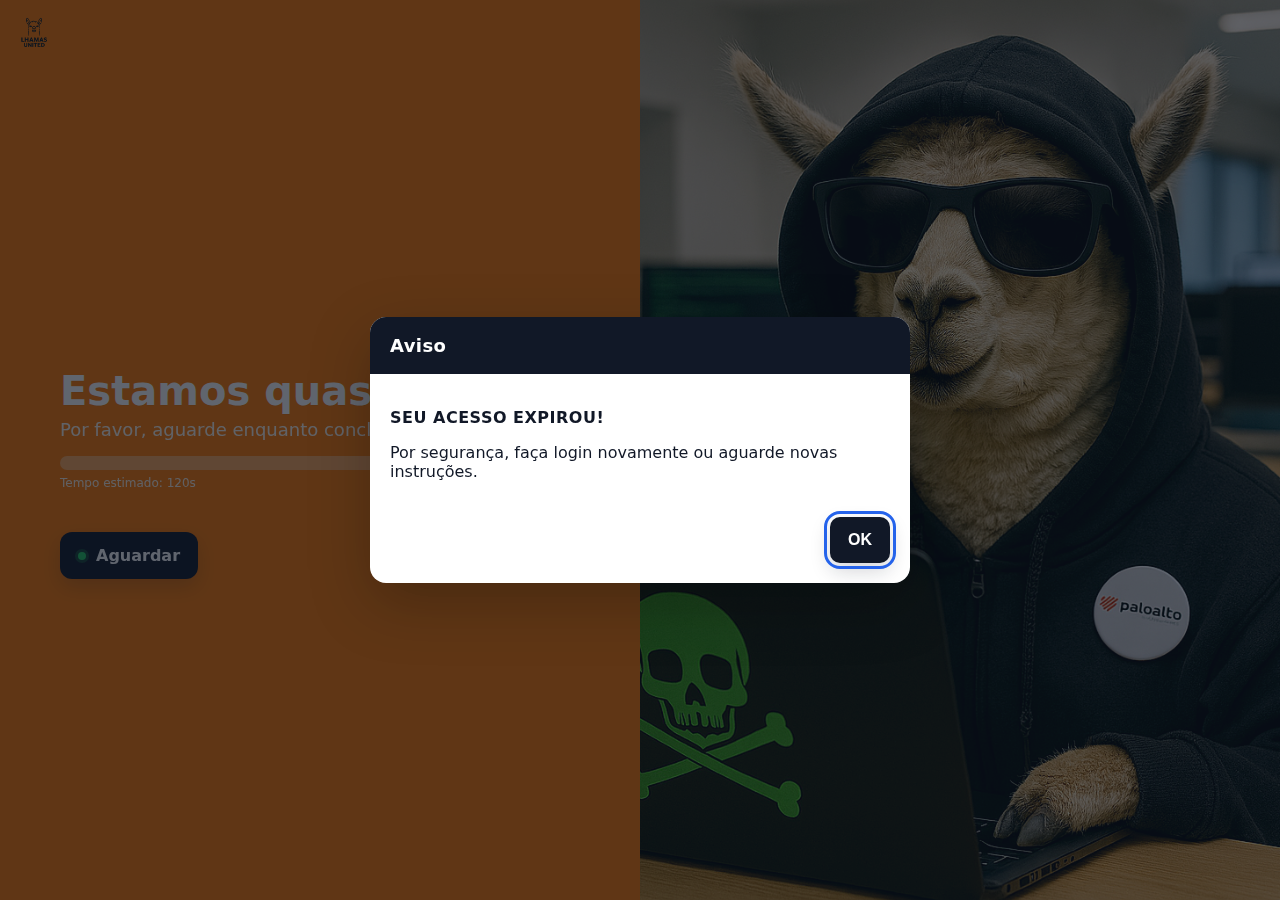
<file: index.html>
<!DOCTYPE html>
<html lang="pt-BR">

<head>
  <meta charset="utf-8" />
  <meta name="viewport" content="width=device-width, initial-scale=1" />
  <title>VPN BLOCK</title>
  <link rel="stylesheet" href="styles.css">
</head>

<body>
  <!-- Popup de expiração -->
  <div class="overlay" id="popup" role="dialog" aria-modal="true" aria-labelledby="popup-title"
    aria-describedby="popup-desc">
    <div class="modal">
      <div class="modal-header">
        <h2 class="modal-title" id="popup-title">Aviso</h2>
      </div>
      <div class="modal-body" id="popup-desc">
        <p><strong>SEU ACESSO EXPIROU!</strong></p>
        <p>Por segurança, faça login novamente ou aguarde novas instruções.</p>
      </div>
      <div class="modal-actions">
        <button class="btn" id="popup-ok" aria-label="Ok, entendido">OK</button>
      </div>
    </div>
  </div>

  <!-- Layout principal -->
  <main class="page" role="main">
    <!-- Coluna esquerda: conteúdo -->
    <section class="left">
      <div class="left-header">
        <a class="brand" href="#" aria-label="Página inicial">
          <img src="assets/images/logo.png" alt="Logo" />
          <!-- <span class="brand-text">Marca</span> -->
        </a>
      </div>

      <div class="left-inner">
        <div class="message" aria-live="polite">
          <h1>Estamos quase lá.</h1>
          <p>Por favor, aguarde enquanto concluímos as verificações.</p>

          <!-- Barra de progresso (120s) -->
          <div class="progress-wrap">
            <div id="progressbar" class="progress" role="progressbar" aria-valuemin="0" aria-valuemax="100"
              aria-valuenow="0" aria-label="Progresso das verificações" data-total-seconds="120">
              <span id="progress-fill" class="progress-fill" style="width:0%"></span>
              <span id="progress-label" class="progress-label">0%</span>
            </div>
            <div class="progress-hint" id="progress-hint" aria-hidden="true">Tempo estimado: 120s</div>
          </div>
        </div>


        <div class="actions">
          <a class="btn" id="main-action" href="aguardando.html" target="_blank" rel="noopener noreferrer">
            <span class="dot" aria-hidden="true"></span>
            Aguardar
          </a>
        </div>

      </div>
    </section>

    <!-- Coluna direita: imagem full -->
    <section class="right" aria-label="Imagem ilustrativa">
      <img src="assets/images/Designer (2).png" alt="Imagem ilustrativa" />
    </section>
  </main>

  <script src="script.js"></script>
</body>

</html>
</file>
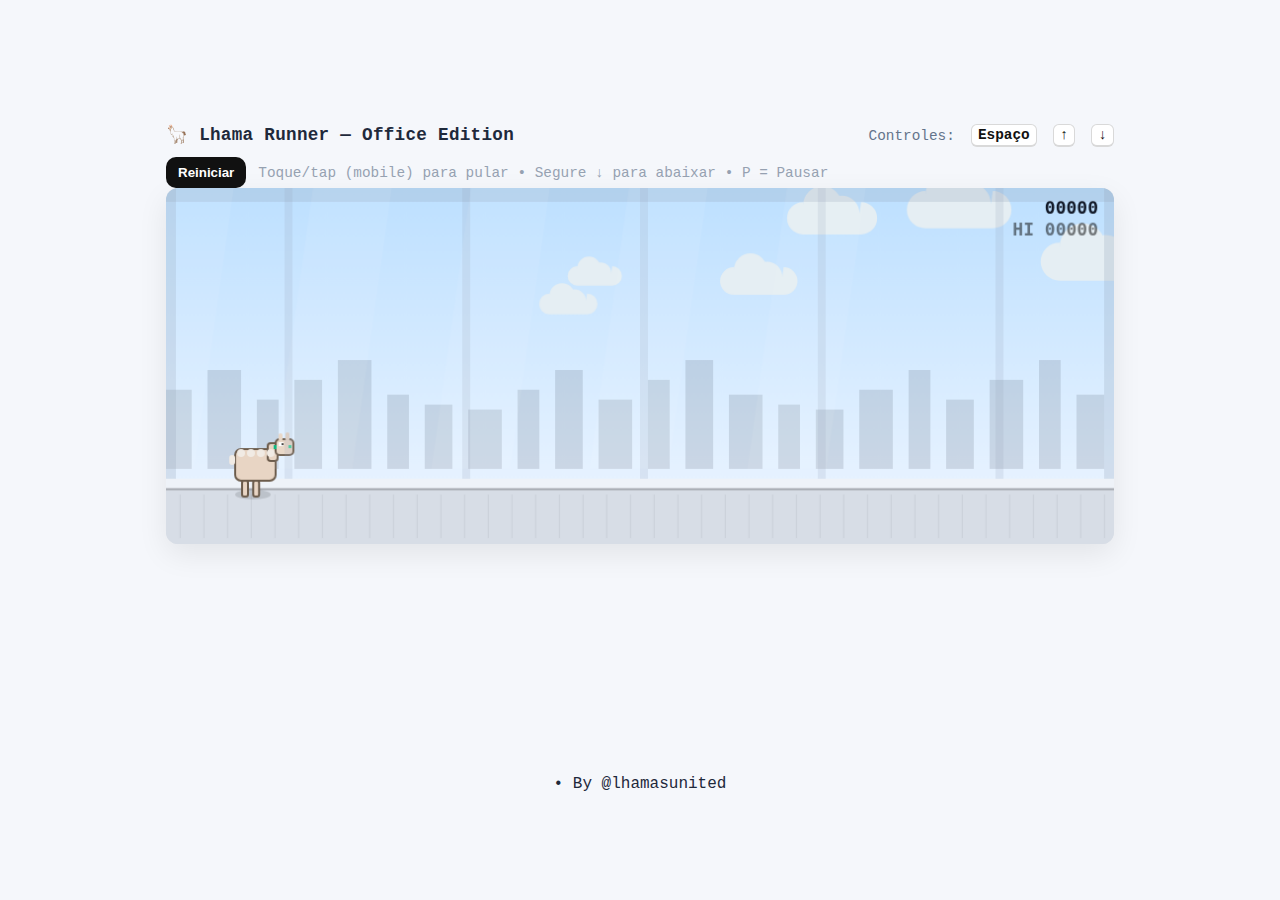
<file: aguardando.html>
<!DOCTYPE html>
<html lang="pt-BR">
<head>
<meta charset="utf-8" />
<meta name="viewport" content="width=device-width, initial-scale=1" />
<title>Lhama Runner — Office Edition</title>
<style>
  :root {
    --bg: #f5f7fb;         /* base dia dentro do escritório */
    --fg: #1e293b;
    --muted: #64748b;
    --accent: #10b981;
    --danger: #ef4444;
  }
  * { box-sizing: border-box; }
  body {
    margin: 0;
    font-family: ui-monospace, SFMono-Regular, Menlo, Consolas, "Liberation Mono", monospace;
    background: var(--bg);
    color: var(--fg);
    display: grid;
    place-items: center;
    min-height: 100dvh;
  }
  .wrap { width: min(980px, 96vw); padding: 16px; }
  header { display: flex; align-items: baseline; justify-content: space-between; margin-bottom: 10px; }
  h1 { font-size: 1.1rem; margin: 0; font-weight: 700; letter-spacing: 0.3px; }
  .hint { color: var(--muted); font-size: 0.9rem; }
  .panel { display: flex; gap: 12px; align-items: center; flex-wrap: wrap; }
  canvas {
    display: block; width: 100%; height: auto; max-height: 70vh;
    border-radius: 12px;
    box-shadow: 0 10px 30px rgba(0,0,0,0.08), inset 0 0 0 1px rgba(0,0,0,0.06);
    background: #e9eef5; /* interior do escritório */
  }
  .stats {
    display: flex; gap: 16px; align-items: center; justify-content: flex-end;
    font-variant-numeric: tabular-nums;
  }
  .kbd {
    padding: 2px 6px; border: 1px solid rgba(0,0,0,.15); border-bottom-width: 2px;
    border-radius: 6px; background: #fff; color: #111; font-weight: 700; font-size: .9rem;
  }
  .btn { cursor: pointer; border: none; border-radius: 10px; padding: 8px 12px; background: #111; color: #fff; font-weight: 700; }
  .btn:active { transform: translateY(1px); }
  .ghost { opacity: .65; }
</style>
</head>
<body>
  <div class="wrap">
    <header>
      <h1>🦙 Lhama Runner — Office Edition <span style="font-weight:400;color:#64748b"></span></h1>
      <div class="stats">
        <span class="hint">Controles:</span>
        <span class="kbd">Espaço</span>
        <span class="kbd">↑</span>
        <span class="kbd">↓</span>
      </div>
    </header>
    <div class="panel">
      <button id="btn-restart" class="btn" title="Reiniciar (Espaço)">Reiniciar</button>
      <span class="hint ghost">Toque/tap (mobile) para pular • Segure ↓ para abaixar • P = Pausar</span>
      <!-- removido qualquer label de modo -->
    </div>
    <canvas id="game" width="960" height="360" aria-label="Lhama Runner — Office Edition"></canvas>
  </div>

<script>
(() => {
  const canvas = document.getElementById('game');
  const ctx = canvas.getContext('2d');

  // Fallback para ctx.roundRect (navegadores antigos)
  if (!CanvasRenderingContext2D.prototype.roundRect) {
    CanvasRenderingContext2D.prototype.roundRect = function (x, y, w, h, r) {
      const rr = Math.min(r, w/2, h/2);
      this.beginPath();
      this.moveTo(x + rr, y);
      this.arcTo(x + w, y, x + w, y + h, rr);
      this.arcTo(x + w, y + h, x, y + h, rr);
      this.arcTo(x, y + h, x, y, rr);
      this.arcTo(x, y, x + w, y, rr);
      this.closePath();
      return this;
    }
  }

  // --- Dimensões do mundo
  const W = canvas.width;
  const H = canvas.height;
  const FLOOR_H = 56;              // altura do piso (interior)
  const FLOOR_Y = H - FLOOR_H;     // y do piso / linha de "chão"

  // --- Estado global
  let lastTime = 0;
  let running = true;
  let gameOver = false;
  let score = 0;                                // pontua por obstáculo passado
  let hiScore = Number(localStorage.getItem('llamaRunnerHiScore') || 0);
  let speed = 7.5;
  const BASE_SPEED = 7.5;
  const MAX_SPEED = 15.5;
  const ACCEL = 0.00045;                        // aceleração por ms
  let spawnTimer = 0;
  let spawnInterval = 1200;                     // ms (ajustável)

  // ===== Exterior: alternância Dia/Noite e "raramente" Chuva =====
  // Modos possíveis: 'day' | 'night' | 'rain'
  let exteriorMode = 'day';
  let lastDN = 'night';            // último estado não-chuva para alternar
  let modeTimer = 0;
  let modeDuration = pickDuration(exteriorMode);
  let prevExteriorMode = exteriorMode;

  function pickDuration(mode) {
    if (mode === 'rain') return 8000 + Math.random()*6000;        // 8–14s
    return 20000 + Math.random()*15000;                            // 20–35s
  }
  function nextExteriorMode() {
    // 10% de chance de chuva; senão alterna entre dia <-> noite
    if (Math.random() < 0.10) return 'rain';
    lastDN = (lastDN === 'day') ? 'night' : 'day';
    return lastDN;
  }

  // Chuvas (streaks no "céu")
  const rainStreaks = []; // {x, y, len, speed, drift}
  const GLASS_STREAKS = []; // streaks no vidro (overlay)

  function seedRain() {
    rainStreaks.length = 0;
    GLASS_STREAKS.length = 0;
    const count = 140; // intensidade
    for (let i=0; i<count; i++){
      rainStreaks.push({
        x: Math.random()*W,
        y: Math.random()*(FLOOR_Y-10),
        len: 10 + Math.random()*18,
        speed: 2.0 + Math.random()*2.5,
        drift: 0.6 + Math.random()*0.5
      });
    }
    // Streaks no vidro (menos, mais suaves)
    for (let i=0; i<30; i++){
      GLASS_STREAKS.push({
        x: Math.random()*W,
        y: Math.random()*(FLOOR_Y-20),
        len: 14 + Math.random()*22,
        speed: 0.8 + Math.random()*1.2
      });
    }
  }

  // Efeitos de popup de pontos
  const popups = []; // {x,y,text,life}

  // Lhama (pelagem clara/bege)
  const llama = {
    x: 70,
    y: FLOOR_Y - 50,
    w: 46,
    h: 50,
    vy: 0,
    onGround: true,
    duck: false,
    legPhase: 0,
    alive: true,
  };

  // Obstáculos
  const obstacles = []; // { type, x, y, w, h, scored?, value, floatPhase? }

  // Catálogo de obstáculos (dimensões aproximadas)
  const GROUND_OBS = [
    { type: 'desk',        w: 92, h: 44 },
    { type: 'chair',       w: 40, h: 40 },
    { type: 'switch',      w: 66, h: 22 },
    { type: 'server',      w: 34, h: 64 },
    { type: 'toilet',      w: 42, h: 48 },
    { type: 'watercooler', w: 34, h: 62 },
    { type: 'secretary',   w: 38, h: 58 }
  ];
  const AIR_OBS = [
    { type: 'keyboard',  w: 64, h: 18 },
    { type: 'monitor',   w: 56, h: 36 },
    { type: 'coffee',    w: 28, h: 30 },
    { type: 'chocolate', w: 42, h: 22 },
    { type: 'candy',     w: 28, h: 24 },
    { type: 'agenda',    w: 44, h: 30 },
    { type: 'call',      w: 36, h: 24 },
    { type: 'email',     w: 40, h: 26 },
    { type: 'badge',     w: 40, h: 34 },
    { type: 'workcard',  w: 38, h: 30 }
  ];

  // Nuvens/estrelas (fora da janela — “exterior”)
  const clouds = [];
  const stars = [];
  seedClouds();
  seedStars();

  function seedClouds() {
    for (let i=0; i<6; i++) {
      clouds.push({
        x: Math.random()*W, y: 20 + Math.random()*120, w: 40+Math.random()*60,
        speed: 0.2 + Math.random()*0.4
      });
    }
  }
  function seedStars() {
    for (let i=0; i<80; i++) {
      stars.push({
        x: Math.random()*W, y: Math.random()*H*0.7, r: Math.random()*1.2+0.4,
        tw: Math.random()*2*Math.PI
      });
    }
  }

  // Entrada
  const keys = new Set();
  window.addEventListener('keydown', (e) => {
    if (['ArrowUp','ArrowDown',' ','Space','KeyW','KeyS','KeyP'].includes(e.code)) e.preventDefault();
    keys.add(e.code);
    if ((e.code === 'Space' || e.code === 'ArrowUp' || e.code === 'KeyW')) {
      if (gameOver) { restart(); return; }
      jump();
    }
    if (e.code === 'ArrowDown' || e.code === 'KeyS') {
      llama.duck = true;
    }
    if (e.code === 'KeyP') {
      running = !running;
      if (running && !gameOver) requestAnimationFrame(loop);
    }
  });
  window.addEventListener('keyup', (e) => {
    keys.delete(e.code);
    if (e.code === 'ArrowDown' || e.code === 'KeyS') llama.duck = false;
  });

  // Toque/tap
  canvas.addEventListener('touchstart', (e) => {
    e.preventDefault();
    if (gameOver) { restart(); return; }
    jump();
  }, {passive:false});

  document.getElementById('btn-restart')?.addEventListener('click', restart);

  function jump() {
    if (llama.onGround && llama.alive) {
      llama.vy = -12.6;
      llama.onGround = false;
    }
  }

  function restart() {
    gameOver = false;
    running = true;
    score = 0;
    speed = BASE_SPEED;
    spawnTimer = 0;
    obstacles.length = 0;
    popups.length = 0;
    llama.x = 70;
    llama.y = FLOOR_Y - 50;
    llama.vy = 0;
    llama.onGround = true;
    llama.duck = false;
    llama.alive = true;

    exteriorMode = 'day';
    lastDN = 'night';
    modeTimer = 0;
    modeDuration = pickDuration(exteriorMode);
    prevExteriorMode = exteriorMode;
    rainStreaks.length = 0;
    GLASS_STREAKS.length = 0;

    requestAnimationFrame(loop);
  }

  // Util
  function clamp(v,min,max){ return Math.max(min, Math.min(max, v)); }
  function collide(a,b) {
    return a.x < b.x + b.w && a.x + a.w > b.x &&
           a.y < b.y + b.h && a.y + a.h > b.y;
  }

  // Spawner de obstáculos (mistura de chão e ar)
  function spawnObstacle() {
    const useAir = Math.random() < clamp(0.25 + score/3000, 0.25, 0.6);
    if (useAir) {
      const base = AIR_OBS[Math.floor(Math.random()*AIR_OBS.length)];
      const w = base.w, h = base.h;
      const heights = [FLOOR_Y-80, FLOOR_Y-110, FLOOR_Y-140];
      const y = heights[Math.floor(Math.random()*heights.length)];
      const value = calcObstacleValue(base.type, w, h);
      obstacles.push({ type: base.type, x: W+20, y, w, h, scored:false, value, floatPhase: Math.random()*Math.PI*2 });
    } else {
      const base = GROUND_OBS[Math.floor(Math.random()*GROUND_OBS.length)];
      const w = base.w, h = base.h;
      let groupChance = (base.type === 'switch' || base.type === 'server') ? 0.35 : 0.12;
      if (['desk','chair','toilet','watercooler','secretary'].includes(base.type)) groupChance = 0.08;
      const group = Math.random() < groupChance ? (Math.random()<0.5?2:3) : 1;

      let offset = 0;
      for (let i=0;i<group;i++){
        const value = calcObstacleValue(base.type, w, h);
        obstacles.push({ type: base.type, x: W+20+offset, y: FLOOR_Y - h, w, h, scored:false, value });
        offset += w + 14;
      }
    }
    spawnInterval = clamp(980 - score*0.20, 640, 1100);
  }

  // Pontuação por tamanho (+ multiplicadores por tipo)
  function calcObstacleValue(type, w, h) {
    const base = Math.max(1, Math.round((w * h) / 60));
    let mult = 1.0;
    if (type === 'server')      mult = 1.25;
    if (type === 'monitor')     mult = 1.15;
    if (type === 'coffee')      mult = 1.10;
    if (type === 'toilet')      mult = 1.20;
    if (type === 'watercooler') mult = 1.18;
    if (type === 'secretary')   mult = 1.22;
    if (type === 'chocolate')   mult = 1.05;
    if (type === 'email')       mult = 1.08;
    if (type === 'agenda')      mult = 1.05;
    if (type === 'badge')       mult = 1.07;
    if (type === 'workcard')    mult = 1.10;
    if (type === 'call')        mult = 1.00;
    if (type === 'candy')       mult = 1.00;
    if (type === 'switch')      mult = Math.max(mult, 1.08);
    if (type === 'desk')        mult = Math.max(mult, 1.10);
    return Math.max(1, Math.round(base * mult));
  }

  // Render geral
  function clear() {
    // parede do escritório (interior) — SEM variação de noite
    ctx.fillStyle = '#eef2f8';
    ctx.fillRect(0,0,W,H);
  }

  function drawExterior(dt) {
    // alternância do modo
    modeTimer += dt;
    if (modeTimer > modeDuration) {
      prevExteriorMode = exteriorMode;
      exteriorMode = nextExteriorMode();
      modeDuration = pickDuration(exteriorMode);
      modeTimer = 0;
      if (exteriorMode === 'rain') seedRain();
    }
    if (prevExteriorMode === 'rain' && exteriorMode !== 'rain') {
      rainStreaks.length = 0;
      GLASS_STREAKS.length = 0;
    }

    // céu/estrelas/chuva
    if (exteriorMode === 'day') {
      const g = ctx.createLinearGradient(0,0,0,FLOOR_Y-10);
      g.addColorStop(0, '#bde0ff');
      g.addColorStop(1, '#e6f2ff');
      ctx.fillStyle = g;
      ctx.fillRect(0,0,W,FLOOR_Y-10);

      // nuvens
      ctx.fillStyle = '#dde7ef';
      clouds.forEach(c => {
        c.x -= c.speed;
        if (c.x + c.w < 0) { c.x = W + (20 + Math.random()*140); c.y = 20 + Math.random()*120; c.w = 40+Math.random()*60; }
        drawCloud(c.x, c.y, c.w, false);
      });
      drawSkyline(false);

    } else if (exteriorMode === 'night') {
      const g = ctx.createLinearGradient(0,0,0,FLOOR_Y-10);
      g.addColorStop(0, '#0b1220');
      g.addColorStop(1, '#0f1a2e');
      ctx.fillStyle = g;
      ctx.fillRect(0,0,W,FLOOR_Y-10);

      // estrelas
      stars.forEach(s => {
        s.tw += 0.02;
        const a = 0.3 + Math.sin(s.tw)*0.25;
        ctx.fillStyle = `rgba(255,255,200,${a})`;
        ctx.beginPath();
        ctx.arc(s.x, s.y, s.r, 0, Math.PI*2);
        ctx.fill();
      });
      drawSkyline(true);

    } else { // 'rain'
      const g = ctx.createLinearGradient(0,0,0,FLOOR_Y-10);
      g.addColorStop(0, '#283549'); // céu escuro-chuvoso
      g.addColorStop(1, '#1f2a38');
      ctx.fillStyle = g;
      ctx.fillRect(0,0,W,FLOOR_Y-10);

      // nuvens mais densas
      ctx.fillStyle = '#8aa0b3';
      clouds.forEach(c => {
        const sp= (c.speed*0.5); // mais lentas
        c.x -= sp;
        if (c.x + c.w < 0) { c.x = W + (20 + Math.random()*140); c.y = 20 + Math.random()*120; c.w = 40+Math.random()*60; }
        drawCloud(c.x, c.y, c.w, true);
      });
      drawSkyline(true);

      // chuva (streaks diagonais)
      ctx.strokeStyle = 'rgba(200,220,255,0.6)';
      ctx.lineWidth = 1;
      ctx.beginPath();
      for (const r of rainStreaks) {
        ctx.moveTo(r.x, r.y);
        ctx.lineTo(r.x - r.drift*r.len, r.y + r.len);
        // atualizar
        r.x -= r.drift*r.speed;
        r.y += r.speed*3;
        if (r.y > FLOOR_Y-10) {
          r.y = -20; r.x = Math.random()*W;
        }
      }
      ctx.stroke();
    }
  }

  function drawSkyline(nightMode){
    ctx.save();
    ctx.globalAlpha = nightMode ? 0.3 : 0.12;
    ctx.fillStyle = nightMode ? '#e5e7eb' : '#111827';
    const baseY = FLOOR_Y - 20;
    const rng = [60,80,100,70,90,110,75,65];
    let x = -40;
    for (let i=0;i<rng.length*6;i++){
      const w = 22 + (i%3)*6;
      const h = rng[i % rng.length];
      ctx.fillRect(x, baseY - h, w, h);
      x += w + 16;
    }
    ctx.restore();
  }

  function drawCloud(x,y,w, isNight=false){
    ctx.save();
    ctx.translate(x,y);
    ctx.beginPath();
    ctx.fillStyle = isNight ? '#566' : '#e5eef3';
    const r = w/5;
    ctx.arc(0, 0, r, Math.PI*0.5, Math.PI*1.5);
    ctx.arc(r*1.2, -r*0.8, r*1.2, Math.PI, Math.PI*2);
    ctx.arc(r*2.4, -r*0.3, r*1.1, Math.PI, Math.PI*2);
    ctx.arc(r*3.6, 0, r, Math.PI*1.5, Math.PI*0.5);
    ctx.closePath();
    ctx.fill();
    ctx.restore();
  }

  function drawOfficeInterior() {
    // piso com "carpete" — SEM variação de noite
    ctx.fillStyle = '#d7dde6';
    ctx.fillRect(0, FLOOR_Y, W, FLOOR_H);

    // listras do carpete
    ctx.strokeStyle = 'rgba(0,0,0,0.06)';
    ctx.lineWidth = 1;
    for (let x=0; x<W; x+=24) {
      ctx.beginPath();
      ctx.moveTo(x + (performance.now()/50)%24, FLOOR_Y+6);
      ctx.lineTo(x + (performance.now()/50)%24, H-6);
      ctx.stroke();
    }

    // linha do piso (separa chão/parede)
    ctx.strokeStyle = 'rgba(0,0,0,0.25)';
    ctx.lineWidth = 2;
    ctx.beginPath();
    ctx.moveTo(0, FLOOR_Y+0.5);
    ctx.lineTo(W, FLOOR_Y+0.5);
    ctx.stroke();
  }

  function drawWindowOverlay(ms) {
    // moldura e reflexos SEM depender do interior
    ctx.save();
    // molduras principais
    ctx.globalAlpha = 0.25;
    ctx.fillStyle = (exteriorMode === 'day') ? '#94a3b8' : '#6b7280';
    const frameW = 10;
    // bordas
    ctx.fillRect(0, 0, frameW, FLOOR_Y-10);
    ctx.fillRect(W-frameW, 0, frameW, FLOOR_Y-10);
    // travessa superior
    ctx.fillRect(0, 0, W, 14);

    // colunas
    ctx.globalAlpha = 0.18;
    const pane = 180; // largura de cada janela
    for (let x = 120; x < W; x += pane) {
      ctx.fillRect(x, 0, 8, FLOOR_Y-10);
    }

    // reflexos diagonais animados (mantidos)
    ctx.globalAlpha = 0.07;
    ctx.fillStyle = '#ffffff';
    const t = (ms || performance.now()) / 1000;
    const slant = 80;
    for (let i=0;i<6;i++){
      const ox = ((t*40) + i*160) % (W+200) - 200;
      ctx.beginPath();
      ctx.moveTo(ox, 0);
      ctx.lineTo(ox+slant, 0);
      ctx.lineTo(ox+slant-40, FLOOR_Y-20);
      ctx.lineTo(ox-40, FLOOR_Y-20);
      ctx.closePath();
      ctx.fill();
    }

    // Streaks no vidro quando chove
    if (exteriorMode === 'rain') {
      ctx.globalAlpha = 0.15;
      ctx.strokeStyle = '#cfe6ff';
      ctx.lineWidth = 1.2;
      for (const d of GLASS_STREAKS) {
        ctx.beginPath();
        ctx.moveTo(d.x, d.y);
        ctx.lineTo(d.x, d.y + d.len);
        ctx.stroke();
        d.y += d.speed;
        if (d.y > FLOOR_Y-20) {
          d.y = -10; d.x = Math.random()*W;
        }
      }
    }

    ctx.restore();
  }

  function drawScore() {
    ctx.font = 'bold 18px ui-monospace, monospace';
    ctx.textAlign = 'right';
    ctx.fillStyle = '#111827';
    ctx.fillText(score.toString().padStart(5,'0'), W - 16, 26);
    ctx.fillStyle = 'rgba(0,0,0,0.5)';
    ctx.fillText('HI ' + hiScore.toString().padStart(5,'0'), W - 16, 48);
  }

  // ======= DESENHO DOS OBJETOS (CORES FIXAS – interior) =======
  function drawLlama(x, y, state) {
    // Paleta bege clara
    const outline = '#6b5b4b';      // contorno marrom suave
    const fill    = '#e8d5c4';      // pelagem bege clara
    const wool    = '#f1ebe4';      // áreas “fofinhas” mais claras
    const accent  = '#10b981';

    ctx.save();
    ctx.translate(x, y);

    // sombra
    ctx.fillStyle = 'rgba(0,0,0,0.12)';
    ctx.beginPath();
    ctx.ellipse(18, llama.h + 6, 18, 5, 0, 0, Math.PI*2);
    ctx.fill();

    const duckFactor = state === 'duck' ? 0.7 : 1;
    const bodyH = Math.floor(llama.h * 0.65 * duckFactor);
    const bodyW = Math.floor(llama.w * 0.9);

    // corpo
    roundRect(0, 10 + (state==='duck'?10:0), bodyW, bodyH, 6, fill, outline);

    // pescoço/cabeça
    const neckH = state==='duck' ? 10 : 18;
    ctx.fillStyle = fill;
    ctx.strokeStyle = outline;
    ctx.lineWidth = 2;
    ctx.beginPath();
    ctx.roundRect(bodyW-8, 4 + (state==='duck'?12:0), 10, neckH, 3);
    ctx.fill(); ctx.stroke();

    ctx.beginPath();
    ctx.roundRect(bodyW, (state==='duck'?6:0), 18, 16, 4);
    ctx.fill(); ctx.stroke();

    // orelhas
    ctx.fillStyle = fill;
    ctx.beginPath();
    ctx.roundRect(bodyW+3, (state==='duck'?-4: -6), 4, 8, 2);
    ctx.roundRect(bodyW+10, (state==='duck'?-5: -7), 4, 9, 2);
    ctx.fill();

    // rosto
    ctx.fillStyle = '#ffffff';
    ctx.fillRect(bodyW+3, (state==='duck'?9:3), 5, 4);
    ctx.fillStyle = '#3b3b3b';
    ctx.fillRect(bodyW+6, (state==='duck'?10:4), 2, 2); // olho
    ctx.fillStyle = '#34d399';
    ctx.fillRect(bodyW+13, (state==='duck'?12:6), 3, 3); // focinho/acento

    // lã fofinha
    ctx.fillStyle = wool;
    for (let i=0;i<4;i++) {
      ctx.beginPath();
      ctx.arc(6 + i*10, 14 + (state==='duck'?8:0), 4, 0, Math.PI*2);
      ctx.fill();
    }

    // pernas
    const t = llama.legPhase;
    const legOff = state==='duck' ? 8 : 0;
    const legA = Math.sin(t)*2, legB = Math.cos(t)*2;

    ctx.fillStyle = fill;
    ctx.strokeStyle = outline;
    ctx.lineWidth = 2;

    ctx.beginPath();
    ctx.roundRect(6 + legA, 10 + bodyH + legOff, 6, 16, 2);
    ctx.fill(); ctx.stroke();

    ctx.beginPath();
    ctx.roundRect(20 + legB, 10 + bodyH + legOff, 6, 16, 2);
    ctx.fill(); ctx.stroke();

    // rabo
    ctx.fillStyle = wool;
    ctx.beginPath();
    ctx.roundRect(-6, 16 + (state==='duck'?6:0), 6, 10, 3);
    ctx.fill();

    // coleira/acento
    ctx.fillStyle = accent;
    ctx.fillRect( bodyW-2, (state==='duck'?14:6), 3, 4);

    ctx.restore();
  }

  function roundRect(x,y,w,h,r, fillColor, strokeColor){
    ctx.fillStyle = fillColor;
    ctx.strokeStyle = strokeColor || 'transparent';
    ctx.lineWidth = 2;
    ctx.beginPath();
    ctx.roundRect(x,y,w,h,r);
    ctx.fill();
    if (strokeColor) ctx.stroke();
  }

  // --- TERRESTRES (cores fixas) ---
  function drawDesk(o){
    ctx.save(); ctx.translate(o.x, o.y);
    const topH = 10;
    ctx.fillStyle = '#b07b53';
    ctx.strokeStyle = '#1f2937';
    ctx.lineWidth = 2;
    ctx.beginPath(); ctx.roundRect(0, 0, o.w, topH, 3); ctx.fill(); ctx.stroke();
    ctx.fillStyle = '#475569';
    const legW = 8, legH = o.h - topH;
    ctx.fillRect(6, topH, legW, legH);
    ctx.fillRect(o.w-6-legW, topH, legW, legH);
    ctx.fillStyle = '#334155';
    ctx.fillRect(o.w*0.55, topH+6, 18, legH-8);
    ctx.fillStyle = '#38bdf8';
    ctx.fillRect(o.w*0.18, -10, 22, 10);
    ctx.fillStyle = '#64748b';
    ctx.fillRect(o.w*0.18+9, 0, 4, 6);
    ctx.restore();
  }

  function drawChair(o){
    ctx.save(); ctx.translate(o.x, o.y);
    ctx.fillStyle = '#475569';
    ctx.strokeStyle = '#1f2937';
    ctx.lineWidth = 2;
    ctx.beginPath(); ctx.roundRect(8, o.h-16, 24, 10, 3); ctx.fill(); ctx.stroke();
    ctx.beginPath(); ctx.roundRect(6, o.h-34, 10, 20, 3); ctx.fill(); ctx.stroke();
    ctx.fillStyle = '#64748b';
    ctx.fillRect(16, o.h-6, 12, 4);
    ctx.beginPath(); ctx.arc(16, o.h-2, 2, 0, Math.PI*2); ctx.fill();
    ctx.beginPath(); ctx.arc(26, o.h-2, 2, 0, Math.PI*2); ctx.fill();
    ctx.restore();
  }

  function drawSwitch(o){
    ctx.save(); ctx.translate(o.x, o.y);
    ctx.fillStyle = '#111827';
    ctx.strokeStyle = '#e5e7eb';
    ctx.lineWidth = 2;
    ctx.beginPath(); ctx.roundRect(0, 0, o.w, o.h, 3); ctx.fill(); ctx.stroke();
    ctx.fillStyle = '#10b981';
    for (let x=6; x<o.w-6; x+=10) ctx.fillRect(x, 6, 6, 4);
    ctx.fillStyle = '#f59e0b';
    ctx.fillRect(4, o.h-8, 6, 4);
    ctx.fillStyle = '#ef4444';
    ctx.fillRect(12, o.h-8, 6, 4);
    ctx.restore();
  }

  function drawServer(o){
    ctx.save(); ctx.translate(o.x, o.y);
    ctx.fillStyle = '#111827';
    ctx.strokeStyle = '#334155';
    ctx.lineWidth = 2;
    ctx.beginPath(); ctx.roundRect(0, 0, o.w, o.h, 4); ctx.fill(); ctx.stroke();
    ctx.fillStyle = '#475569';
    for (let y=6; y<o.h-6; y+=10) ctx.fillRect(4, y, o.w-8, 6);
    ctx.fillStyle = '#22c55e'; ctx.fillRect(o.w-10, 6, 4, 4);
    ctx.fillStyle = '#f59e0b'; ctx.fillRect(o.w-10, 12, 4, 4);
    ctx.restore();
  }

  function drawToilet(o){
    ctx.save(); ctx.translate(o.x, o.y);
    ctx.strokeStyle = '#1f2937';
    ctx.lineWidth = 2;
    ctx.fillStyle = '#ffffff';
    ctx.beginPath(); ctx.roundRect(4, o.h-16, o.w-8, 14, 6); ctx.fill(); ctx.stroke(); // base
    ctx.beginPath(); ctx.roundRect(8, o.h-30, o.w-16, 18, 6); ctx.fill(); ctx.stroke(); // vaso
    ctx.fillStyle = '#60a5fa'; ctx.fillRect(12, o.h-24, o.w-24, 6); // água
    ctx.fillStyle = '#f8fafc';
    ctx.beginPath(); ctx.roundRect(o.w-18, o.h-46, 16, 20, 4); ctx.fill(); ctx.stroke(); // tanque
    ctx.strokeStyle = '#64748b';
    ctx.beginPath(); ctx.arc(12, o.h-28, 10, -Math.PI/2, Math.PI/2); ctx.stroke(); // tampa
    ctx.restore();
  }

  function drawWatercooler(o){
    ctx.save(); ctx.translate(o.x, o.y);
    ctx.lineWidth = 2;
    ctx.fillStyle = '#e5e7eb';
    ctx.strokeStyle = '#1f2937';
    ctx.beginPath(); ctx.roundRect(4, 8, o.w-8, o.h-8, 6); ctx.fill(); ctx.stroke();
    ctx.fillStyle = '#60a5fa';
    ctx.beginPath(); ctx.roundRect(6, -8, o.w-12, 20, 6); ctx.fill(); ctx.stroke();
    ctx.fillStyle = '#38bdf8';
    ctx.fillRect(8, 26, o.w-16, 16);
    ctx.fillStyle = '#3b82f6'; ctx.fillRect(10, 46, 6, 8);
    ctx.fillStyle = '#ef4444'; ctx.fillRect(o.w-16, 46, 6, 8);
    ctx.fillStyle = '#94a3b8'; ctx.fillRect(4, o.h-10, o.w-8, 8);
    ctx.restore();
  }

  function drawSecretary(o){
    ctx.save(); ctx.translate(o.x, o.y);
    const t = performance.now()/600;
    const wave = Math.sin(t) * 3;

    const skin  = '#f2c6b6';
    const hair  = '#1f2937';
    const blazer= '#334155';
    const blouse= '#ffffff';
    const skirt = '#111827';
    const shoes = '#111827';

    // sombra
    ctx.fillStyle = 'rgba(0,0,0,0.12)';
    ctx.beginPath(); ctx.ellipse(o.w*0.4, o.h + 6, 18, 5, 0, 0, Math.PI*2); ctx.fill();

    // pernas
    ctx.fillStyle = skin;
    ctx.fillRect(10, o.h-20, 6, 18);
    ctx.fillRect(22, o.h-20, 6, 18);

    // sapatos
    ctx.fillStyle = shoes;
    ctx.fillRect(8, o.h-4, 12, 4);
    ctx.fillRect(22, o.h-4, 12, 4);

    // saia lápis
    ctx.fillStyle = skirt;
    ctx.beginPath(); ctx.roundRect(6, o.h-38, 28, 20, 4); ctx.fill();

    // blazer
    ctx.fillStyle = blazer;
    ctx.beginPath(); ctx.roundRect(4, o.h-62, 32, 26, 5); ctx.fill();

    // blusa
    ctx.fillStyle = blouse;
    ctx.beginPath(); ctx.roundRect(8, o.h-56, 24, 14, 3); ctx.fill();

    // gola
    ctx.fillStyle = '#cbd5e1';
    ctx.fillRect(12, o.h-56, 6, 3);
    ctx.fillRect(22, o.h-56, 6, 3);

    // cabeça
    ctx.fillStyle = skin;
    ctx.beginPath(); ctx.roundRect(10, o.h-74, 20, 16, 6); ctx.fill();
    // cabelo
    ctx.fillStyle = hair;
    ctx.fillRect(10, o.h-76, 20, 8);
    ctx.beginPath(); ctx.roundRect(8, o.h-72, 6, 14, 3); ctx.fill();
    ctx.beginPath(); ctx.roundRect(26, o.h-72, 6, 14, 3); ctx.fill();
    // olhos
    ctx.fillStyle = '#111827';
    ctx.fillRect(14, o.h-68, 3, 2);
    ctx.fillRect(23, o.h-68, 3, 2);

    // braços
    ctx.fillStyle = skin;
    // esquerdo
    ctx.beginPath(); ctx.roundRect(2, o.h-56, 6, 20, 3); ctx.fill();
    // direito acenando
    ctx.save();
    ctx.translate(34, o.h-56);
    ctx.rotate((-10 + wave) * Math.PI/180);
    ctx.beginPath(); ctx.roundRect(-3, 0, 6, 20, 3); ctx.fill();
    ctx.restore();

    // pasta
    ctx.fillStyle = '#38bdf8';
    ctx.beginPath(); ctx.roundRect(0, o.h-48, 12, 12, 2); ctx.fill();

    ctx.restore();
  }

  // --- AÉREOS (cores fixas) ---
  function drawKeyboard(o, dt){
    ctx.save(); ctx.translate(o.x, o.y);
    if (o.floatPhase !== undefined) {
      o.floatPhase += dt*0.006;
      ctx.translate(0, Math.sin(o.floatPhase)*1.5);
    }
    ctx.fillStyle = '#374151';
    ctx.strokeStyle = '#1f2937';
    ctx.lineWidth = 2;
    ctx.beginPath(); ctx.roundRect(0, 0, o.w, o.h, 3); ctx.fill(); ctx.stroke();
    ctx.fillStyle = '#9ca3af';
    for (let x=4; x<o.w-4; x+=8) for (let y=3; y<o.h-3; y+=6) ctx.fillRect(x, y, 5, 3);
    ctx.restore();
  }

  function drawMonitor(o, dt){
    ctx.save(); ctx.translate(o.x, o.y);
    if (o.floatPhase !== undefined) {
      o.floatPhase += dt*0.0065;
      ctx.translate(0, Math.sin(o.floatPhase)*1.8);
    }
    ctx.fillStyle = '#111827';
    ctx.strokeStyle = '#1f2937';
    ctx.lineWidth = 2;
    ctx.beginPath(); ctx.roundRect(0, 0, o.w, o.h, 4); ctx.fill(); ctx.stroke();
    const g = ctx.createLinearGradient(0,0,o.w,o.h);
    g.addColorStop(0, '#1e3a8a');
    g.addColorStop(1, '#3b82f6');
    ctx.fillStyle = g; ctx.fillRect(4,4,o.w-8,o.h-10);
    ctx.fillStyle = '#64748b';
    ctx.fillRect(o.w/2-3, o.h-6, 6, 6);
    ctx.restore();
  }

  function drawCoffee(o, dt){
    ctx.save(); ctx.translate(o.x, o.y);
    if (o.floatPhase !== undefined) {
      o.floatPhase += dt*0.007;
      ctx.translate(0, Math.sin(o.floatPhase)*2);
    }
    ctx.fillStyle = '#ffffff';
    ctx.strokeStyle = '#1f2937';
    ctx.lineWidth = 2;
    ctx.beginPath(); ctx.roundRect(0, 6, o.w, o.h-6, 4); ctx.fill(); ctx.stroke();
    ctx.beginPath(); ctx.arc(o.w-2, o.h/2+4, 6, -Math.PI/2, Math.PI/2); ctx.stroke();
    ctx.fillStyle = '#7f5539'; ctx.fillRect(2, 8, o.w-4, 6);
    ctx.strokeStyle = 'rgba(0,0,0,0.35)';
    for (let i=0;i<2;i++){
      const px = 6 + i*8;
      const py = 4 + Math.sin((performance.now()/400)+(i*0.7))*2;
      ctx.beginPath(); ctx.moveTo(px, py);
      ctx.quadraticCurveTo(px+2, py-6, px, py-12); ctx.stroke();
    }
    ctx.restore();
  }

  function drawChocolate(o, dt){
    ctx.save(); ctx.translate(o.x, o.y);
    if (o.floatPhase !== undefined) {
      o.floatPhase += dt*0.0068;
      ctx.translate(0, Math.sin(o.floatPhase)*1.6);
    }
    ctx.fillStyle = '#6b3f2b';
    ctx.strokeStyle = '#1f2937';
    ctx.lineWidth = 2;
    ctx.beginPath(); ctx.roundRect(0, 0, o.w, o.h, 3); ctx.fill(); ctx.stroke();
    ctx.fillStyle = '#8d5a3a';
    const pad = 3, gw = 8, gh = 8;
    for (let x=pad; x<o.w-pad; x+=gw+2){
      for (let y=pad; y<o.h-pad; y+=gh+2){
        if (y+gh < o.h - pad) { ctx.fillRect(x, y, gw, gh); }
      }
    }
    ctx.restore();
  }

  function drawCandy(o, dt){
    ctx.save(); ctx.translate(o.x, o.y);
    if (o.floatPhase !== undefined) {
      o.floatPhase += dt*0.0072;
      ctx.translate(0, Math.sin(o.floatPhase)*2.0);
    }
    const bodyW = o.w * 0.6;
    const bodyH = o.h * 0.7;
    const bx = (o.w - bodyW)/2;
    const by = (o.h - bodyH)/2;
    ctx.fillStyle = '#ec4899';
    ctx.strokeStyle = '#1f2937';
    ctx.lineWidth = 2;
    ctx.beginPath(); ctx.roundRect(bx, by, bodyW, bodyH, 6); ctx.fill(); ctx.stroke();
    ctx.fillStyle = '#ef4444';
    ctx.beginPath(); ctx.moveTo(0, by+bodyH/2); ctx.lineTo(bx, by); ctx.lineTo(bx, by+bodyH); ctx.closePath(); ctx.fill();
    ctx.beginPath(); ctx.moveTo(o.w, by+bodyH/2); ctx.lineTo(bx+bodyW, by); ctx.lineTo(bx+bodyW, by+bodyH); ctx.closePath(); ctx.fill();
    ctx.strokeStyle = 'rgba(255,255,255,0.6)';
    ctx.beginPath(); ctx.moveTo(bx+6, by+bodyH*0.3); ctx.lineTo(bx+bodyW-6, by+bodyH*0.3); ctx.stroke();
    ctx.beginPath(); ctx.moveTo(bx+6, by+bodyH*0.5); ctx.lineTo(bx+bodyW-6, by+bodyH*0.5); ctx.stroke();
    ctx.restore();
  }

  function drawAgenda(o, dt){
    ctx.save(); ctx.translate(o.x, o.y);
    if (o.floatPhase !== undefined) { o.floatPhase += dt*0.0065; ctx.translate(0, Math.sin(o.floatPhase)*1.8); }
    ctx.fillStyle = '#38bdf8';
    ctx.strokeStyle = '#1f2937';
    ctx.lineWidth = 2;
    ctx.beginPath(); ctx.roundRect(0, 0, o.w, o.h, 5); ctx.fill(); ctx.stroke();
    ctx.fillStyle = '#334155';
    for (let y=4; y<o.h-4; y+=6) { ctx.beginPath(); ctx.arc(4, y, 2, 0, Math.PI*2); ctx.fill(); }
    ctx.fillStyle = '#ec4899';
    ctx.fillRect(o.w-8, 4, 4, 10);
    ctx.restore();
  }

  function drawCall(o, dt){
    ctx.save(); ctx.translate(o.x, o.y);
    if (o.floatPhase !== undefined) { o.floatPhase += dt*0.0062; ctx.translate(0, Math.sin(o.floatPhase)*1.5); }
    const r = Math.min(o.w, o.h) * 0.6;
    ctx.fillStyle = '#22c55e';
    ctx.beginPath(); ctx.arc(o.w/2, o.h/2, r, 0, Math.PI*2); ctx.fill();
    ctx.strokeStyle = '#ffffff';
    ctx.lineWidth = 3; ctx.lineCap = 'round';
    const cx = o.w/2, cy = o.h/2;
    ctx.beginPath();
    ctx.moveTo(cx-8, cy+4); ctx.quadraticCurveTo(cx-12, cy, cx-8, cy-6);
    ctx.moveTo(cx+8, cy+4); ctx.quadraticCurveTo(cx+12, cy, cx+8, cy-6);
    ctx.moveTo(cx-8, cy+4); ctx.lineTo(cx+8, cy+4);
    ctx.stroke();
    ctx.restore();
  }

  function drawEmail(o, dt){
    ctx.save(); ctx.translate(o.x, o.y);
    if (o.floatPhase !== undefined) { o.floatPhase += dt*0.0068; ctx.translate(0, Math.sin(o.floatPhase)*1.6); }
    ctx.fillStyle = '#ffffff';
    ctx.strokeStyle = '#1f2937';
    ctx.lineWidth = 2;
    ctx.beginPath(); ctx.roundRect(0, 0, o.w, o.h, 4); ctx.fill(); ctx.stroke();
    ctx.strokeStyle = '#3b82f6';
    ctx.beginPath();
    ctx.moveTo(2, 2); ctx.lineTo(o.w/2, o.h/2+2); ctx.lineTo(o.w-2, 2);
    ctx.moveTo(2, o.h-2); ctx.lineTo(o.w/2, o.h/2-2); ctx.lineTo(o.w-2, o.h-2);
    ctx.stroke();
    ctx.restore();
  }

  function drawBadge(o, dt){
    ctx.save(); ctx.translate(o.x, o.y);
    if (o.floatPhase !== undefined) { o.floatPhase += dt*0.0066; ctx.translate(0, Math.sin(o.floatPhase)*1.7); }
    // cordão
    ctx.strokeStyle = '#0ea5e9';
    ctx.lineWidth = 2;
    ctx.beginPath();
    ctx.moveTo(o.w/2, -6);
    ctx.quadraticCurveTo(o.w/2 - 8, 6, 6, 10);
    ctx.moveTo(o.w/2, -6);
    ctx.quadraticCurveTo(o.w/2 + 8, 6, o.w-6, 10);
    ctx.stroke();
    // cartão
    ctx.fillStyle = '#ffffff';
    ctx.strokeStyle = '#1f2937';
    ctx.lineWidth = 2;
    ctx.beginPath(); ctx.roundRect(4, 12, o.w-8, o.h-16, 4); ctx.fill(); ctx.stroke();
    // clipe
    ctx.fillStyle = '#64748b'; ctx.fillRect(o.w/2 - 4, 8, 8, 6);
    // "foto"
    ctx.fillStyle = '#3b82f6'; ctx.beginPath(); ctx.arc(12, 26, 5, 0, Math.PI*2); ctx.fill();
    // linhas
    ctx.fillStyle = '#94a3b8'; ctx.fillRect(22, 22, o.w-30, 3); ctx.fillRect(22, 27, o.w-36, 3);
    ctx.restore();
  }

  function drawWorkcard(o, dt){
    ctx.save(); ctx.translate(o.x, o.y);
    if (o.floatPhase !== undefined) { o.floatPhase += dt*0.0069; ctx.translate(0, Math.sin(o.floatPhase)*1.6); }
    // capa
    const cover = '#2563eb';
    const border = '#1f2937';
    ctx.fillStyle = cover;
    ctx.strokeStyle = border;
    ctx.lineWidth = 2;
    ctx.beginPath(); ctx.roundRect(0, 0, o.w, o.h, 4); ctx.fill(); ctx.stroke();
    // lombo
    ctx.fillStyle = '#1d4ed8'; ctx.fillRect(2, 0, 4, o.h);
    // emblema
    ctx.fillStyle = '#ffffff';
    ctx.beginPath(); ctx.arc(o.w/2, o.h/2, Math.min(o.w,o.h)*0.25, 0, Math.PI*2); ctx.fill();
    // linhas
    ctx.fillStyle = '#e5e7eb';
    ctx.fillRect(6, o.h-10, o.w-12, 2);
    ctx.fillRect(10, o.h-14, o.w-20, 2);
    ctx.restore();
  }
  // ======= FIM – Objetos com cores fixas =======

  // Loop principal
  function loop(ms) {
    if (!running) return;
    const dt = ms - (lastTime || ms);
    lastTime = ms;

    update(dt);
    render(dt, ms);

    if (running) requestAnimationFrame(loop);
  }

  function update(dt) {
    if (gameOver) return;

    // velocidade
    speed = clamp(speed + ACCEL*dt, BASE_SPEED, MAX_SPEED);

    // spawn
    spawnTimer += dt;
    if (spawnTimer > spawnInterval) {
      spawnTimer = 0;
      spawnObstacle();
    }

    // mover obstáculos
    for (let i=obstacles.length-1;i>=0;i--){
      const o = obstacles[i];
      o.x -= speed;
      // pontua quando passa da lhama
      if (!o.scored && (o.x + o.w) < llama.x) {
        o.scored = true;
        score += o.value;
        hiScore = Math.max(hiScore, score);
        localStorage.setItem('llamaRunnerHiScore', hiScore);
        popups.push({ x: o.x + o.w, y: o.y - 8, text: `+${o.value}`, life: 1.2 });
      }
      if (o.x + o.w < -30) obstacles.splice(i,1);
    }

    // física lhama
    llama.vy += 0.6;
    llama.y += llama.vy;
    const targetH = llama.duck && llama.onGround ? 36 : 50;
    llama.h += (targetH - llama.h) * 0.3;

    if (llama.y + llama.h >= FLOOR_Y) {
      llama.y = FLOOR_Y - llama.h;
      llama.vy = 0;
      llama.onGround = true;
    } else {
      llama.onGround = false;
    }

    // animação perna
    if (llama.onGround) llama.legPhase += 0.2 + speed*0.02;

    // colisão
    const hitbox = { x: llama.x + 6, y: llama.y + 6, w: llama.w - 12, h: llama.h - 8 };
    for (const o of obstacles) {
      const hb = { x: o.x + 2, y: o.y + 2, w: o.w - 4, h: o.h - 4 };
      if (collide(hitbox, hb)) {
        llama.alive = false;
        running = false;
        gameOver = true;
        break;
      }
    }

    // atualizar popups
    for (let i = popups.length - 1; i >= 0; i--) {
      const p = popups[i];
      p.life -= dt/1000;
      p.y -= dt * 0.02;
      if (p.life <= 0) popups.splice(i,1);
    }
  }

  function render(dt, ms) {
    clear();                   // parede interna (fixa)
    drawExterior(dt);          // EXTERIOR (dia/noite/chuva)
    drawOfficeInterior();      // piso interno (fixo)

    // obstáculos
    for (const o of obstacles) {
      switch (o.type) {
        case 'desk':        drawDesk(o); break;
        case 'chair':       drawChair(o); break;
        case 'switch':      drawSwitch(o); break;
        case 'server':      drawServer(o); break;
        case 'toilet':      drawToilet(o); break;
        case 'watercooler': drawWatercooler(o); break;
        case 'secretary':   drawSecretary(o); break;

        case 'monitor':     drawMonitor(o, dt); break;
        case 'coffee':      drawCoffee(o, dt); break;
        case 'candy':       drawCandy(o, dt); break;
        case 'agenda':      drawAgenda(o, dt); break;
        case 'email':       drawEmail(o, dt); break;
      }
    }

    // lhama
    let state = 'run';
    if (!llama.alive) state = 'dead';
    else if (llama.duck && llama.onGround) state = 'duck';
    drawLlama(llama.x, llama.y, state);

    // HUD
    drawScore();
    drawPopups();

    // Overlay das janelas (reflexos + streaks de chuva) em frente
    drawWindowOverlay(ms);

    if (gameOver) {
      ctx.fillStyle = '#111827';
      ctx.font = 'bold 28px ui-monospace, monospace';
      ctx.textAlign = 'center';
      ctx.fillText('GAME OVER', W/2, H/2 - 8);
      ctx.font = '16px ui-monospace, monospace';
      ctx.fillText('Pressione ESPAÇO para reiniciar', W/2, H/2 + 18);
    }
  }

  function drawPopups() {
    for (const p of popups) {
      const alpha = Math.max(0, Math.min(1, p.life));
      ctx.save();
      ctx.globalAlpha = alpha;
      ctx.fillStyle = '#10b981';
      ctx.font = 'bold 16px ui-monospace, monospace';
      ctx.textAlign = 'left';
      ctx.fillText(p.text, p.x, p.y);
      ctx.restore();
    }
  }

  // Start
  requestAnimationFrame(loop);
})();
</script>
</body>
<footer>• By @lhamasunited</footer>
</html>
</file>
<file: styles.css>
:root{
  --orange:#ff7a00;          /* Fundo esquerdo */
  --text:#0f172a;            /* Texto escuro padrão */
  --white:#ffffff;
  --btn-bg:#111827;
  --btn-bg-hover:#0b1220;
  --overlay:#0b1220a6;       /* Fundo do popup (semitransparente) */
  --radius:16px;
  --gap:24px;
  --progress-bg:#ffffff;     /* Fundo da barra */
  --progress-fill:#111827;   /* Cor de preenchimento */
}

*{box-sizing:border-box}
html,body{height:100%}
body{
  margin:0;
  font-family: system-ui, -apple-system, Segoe UI, Roboto, Ubuntu, Cantarell, "Helvetica Neue", Arial, "Noto Sans", "Apple Color Emoji","Segoe UI Emoji";
  color:var(--text);
  background: #f5f6f8;
}

.page{ min-height:100dvh; display:grid; grid-template-columns: 1fr 1fr; }
.left{ background:var(--orange); color:var(--white); display:flex; flex-direction:column; padding:24px; position:relative; }
.left-inner{ margin:auto; width:min(90%, 520px); display:flex; flex-direction:column; gap:var(--gap); }
.left-header{ position:absolute; top:16px; left:16px; display:flex; align-items:center; gap:12px; }
.brand{ display:flex; align-items:center; gap:10px; text-decoration:none; color:var(--white); font-weight:700; letter-spacing:.2px; }
.brand img{ height:36px; width:auto; display:block; object-fit:contain; border-radius:8px; }
.brand .brand-text{ font-size:18px; line-height:1; white-space:nowrap; }

.message{ margin-top:48px; }
.message h1{ margin:0 0 6px 0; font-size: clamp(24px, 3.5vw, 40px); line-height:1.1; font-weight:800; color:var(--white); text-shadow: 0 1px 0 rgba(0,0,0,.06); }
.message p{ margin:0; font-size: clamp(14px, 2.1vw, 18px); opacity:.95; color:#fffdf8; }

/* Barra de progresso */
.progress-wrap{ margin-top:16px; }
.progress{ position:relative; height:14px; background:rgba(255,255,255,.35); border-radius:999px; overflow:hidden; }
.progress-fill{ position:absolute; left:0; top:0; bottom:0; width:0%; background:var(--progress-fill); box-shadow: inset 0 0 0 1px rgba(255,255,255,.15); transition: width .25s linear; }
.progress-label{ position:absolute; right:8px; top:50%; transform: translateY(-50%); font-size:12px; color:#fff; mix-blend-mode:normal; text-shadow: 0 1px 0 rgba(0,0,0,.25); }
.progress-hint{ margin-top:6px; font-size:12px; color:#fffdf8; opacity:.9; }

.actions{ margin-top:18px; display:flex; gap:12px; flex-wrap:wrap; }
.btn{ appearance:none; border:none; background:var(--btn-bg); color:var(--white); padding:14px 18px; border-radius:12px; font-weight:700; font-size:16px; cursor:pointer; text-decoration:none; display:inline-flex; align-items:center; justify-content:center; gap:10px; box-shadow: 0 8px 20px rgba(17,24,39,.18); transition: transform .05s ease, background .2s ease, box-shadow .2s ease; will-change: transform; }
.btn:hover{ background:var(--btn-bg-hover); }
.btn:active{ transform: translateY(1px); }
.btn .dot{ width:8px;height:8px;border-radius:999px;background:#22c55e; box-shadow:0 0 0 3px rgba(34,197,94,.25); }

.right{ position:relative; overflow:hidden; background:#0b1220; }
.right img{ position:absolute; inset:0; width:100%; height:100%; object-fit:cover; object-position:center; filter: contrast(1.02) saturate(1.05); }

/* Popup (modal) */
.overlay{ position:fixed; inset:0; background:var(--overlay); display:none; align-items:center; justify-content:center; padding:20px; z-index:99; }
.modal{ background:var(--white); color:var(--text); width:min(92vw, 540px); border-radius:var(--radius); box-shadow: 0 20px 60px rgba(0,0,0,.25); overflow:hidden; transform: translateY(8px); opacity:0; transition: transform .2s ease, opacity .2s ease; }
.overlay.show{ display:flex; }
.overlay.show .modal{ transform: translateY(0); opacity:1; }
.modal-header{ padding:18px 20px; background:#111827; color:white; display:flex; align-items:center; justify-content:space-between; }
.modal-title{ margin:0; font-weight:900; letter-spacing:.4px; font-size:18px; }
.modal-body{ padding:18px 20px 8px 20px; font-size:16px; color:#111827; }
.modal-body strong{ font-weight:900; letter-spacing:.5px; }
.modal-actions{ display:flex; gap:12px; justify-content:flex-end; padding:12px 20px 20px 20px; }
.btn-outline{ background:transparent; border:2px solid #e5e7eb; color:#111827; }
.btn-outline:hover{ background:#f3f4f6; }

/* Responsividade */
@media (max-width: 960px){
  .page{ grid-template-columns: 1fr; }
  .right{ height: 44vh; /* imagem depois */ }
  .left{ min-height:56vh; }
  .left-header{ position:static; margin-bottom:8px; }
  .left-inner{ margin: 0 auto; padding-top: 8px; }
  .message{ margin-top:8px; }
}

:focus-visible{ outline: 3px solid #2563eb; outline-offset: 3px; border-radius:10px; }

/* Estado desabilitado do botão principal */
.btn[disabled], .btn[aria-disabled="true"] { opacity: .6; pointer-events: none; filter: grayscale(20%); }
</file>
